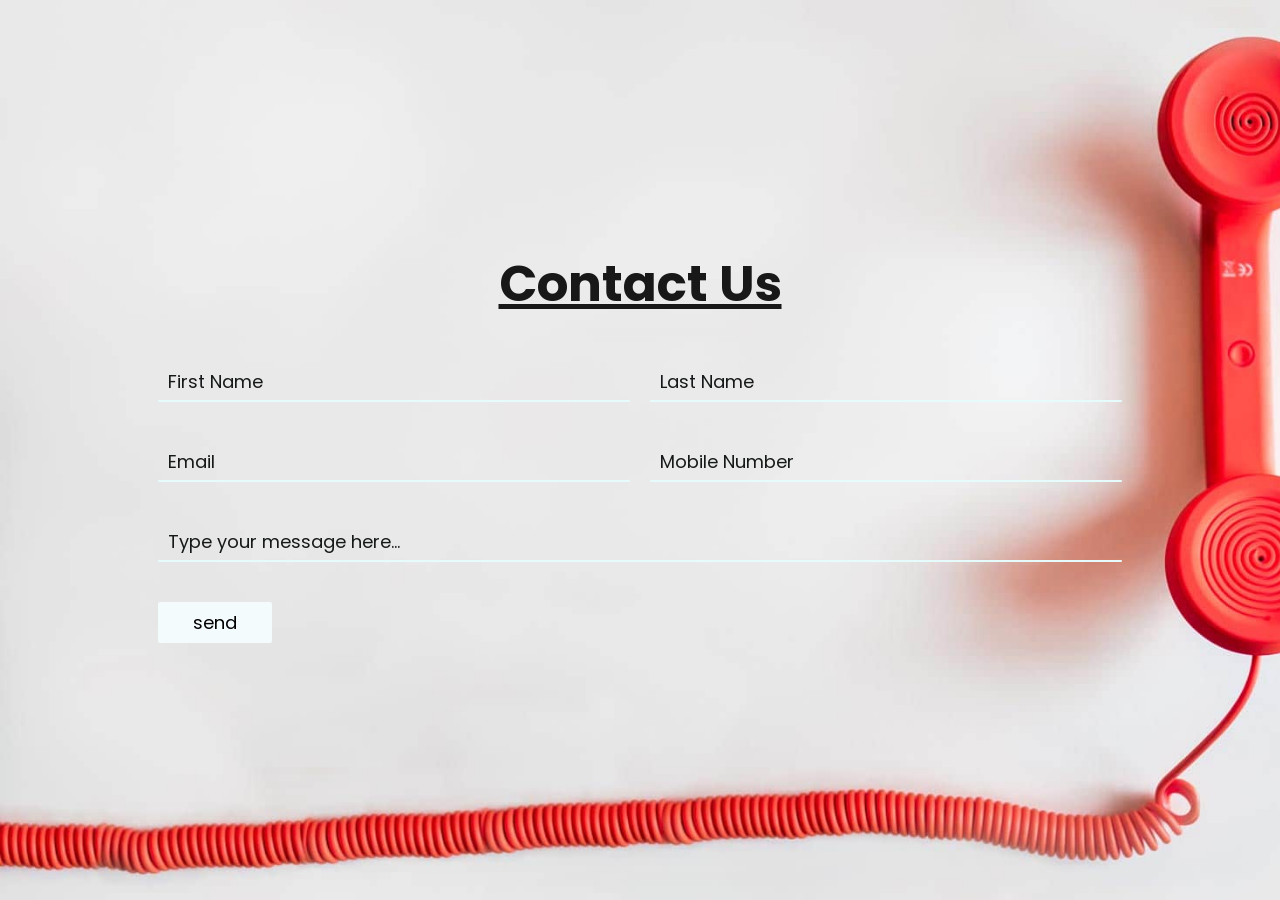
<file: GRAB YOUR TICKET/contactus.html>
<!DOCTYPE html>
<html lang="en">

<head>
    <meta charset="UTF-8">
    <meta http-equiv="X-UA-Compatible" content="IE=edge">
    <meta name="viewport" content="width=device-width, initial-scale=1.0">
    <title>Contact Us</title>
    <link rel="stylesheet" href="css\contactus.css">
    <link rel="shortcut icon"” type="image/x-icon" href="logo/favicon.png" />
    <script src="https://ajax.googleapis.com/ajax/libs/jquery/3.4.1/jquery.min.js"></script>
    <script src="javascript/script.js"></script>

</head>

<body>
    <div class="container">
        <h2>Contact Us</h2>
        <form action="index.html">
            <div class="row100">
            <div class="col">
                <div class="inputBox">
                    <input type="text" name="" required="required">
                    <span class="text">First Name</span>
                    <span class="line"></span>
                </div>
            </div>
            <div class="col">
                <div class="inputBox">
                    <input type="text" name="" required="required">
                    <span class="text">Last Name</span>
                    <span class="line"></span>
                </div>
            </div>
        </div>
        <div class="row100">
            <div class="col">
                <div class="inputBox">
                    <input type="text" name="" required="required">
                    <span class="text">Email</span>
                    <span class="line"></span>
                </div>
            </div>
            <div class="col">
                <div class="inputBox">
                    <input type="text" name="" required="required">
                    <span class="text">Mobile Number</span>
                    <span class="line"></span>
                </div>
            </div>
        </div>
        <div class="row100">
            <div class="col">
                <div class="inputBox textarea">
                    <textarea required="required"></textarea>
                    <span class="text">Type your message here...</span>
                    <span class="line"></span>
                </div>
            </div>
        </div>
        <div class="row100">
            <div class="col">
                <input type="submit" value="send">
            </div>
        </div>
        </form>
    </div>
</body>
</html>
</file>
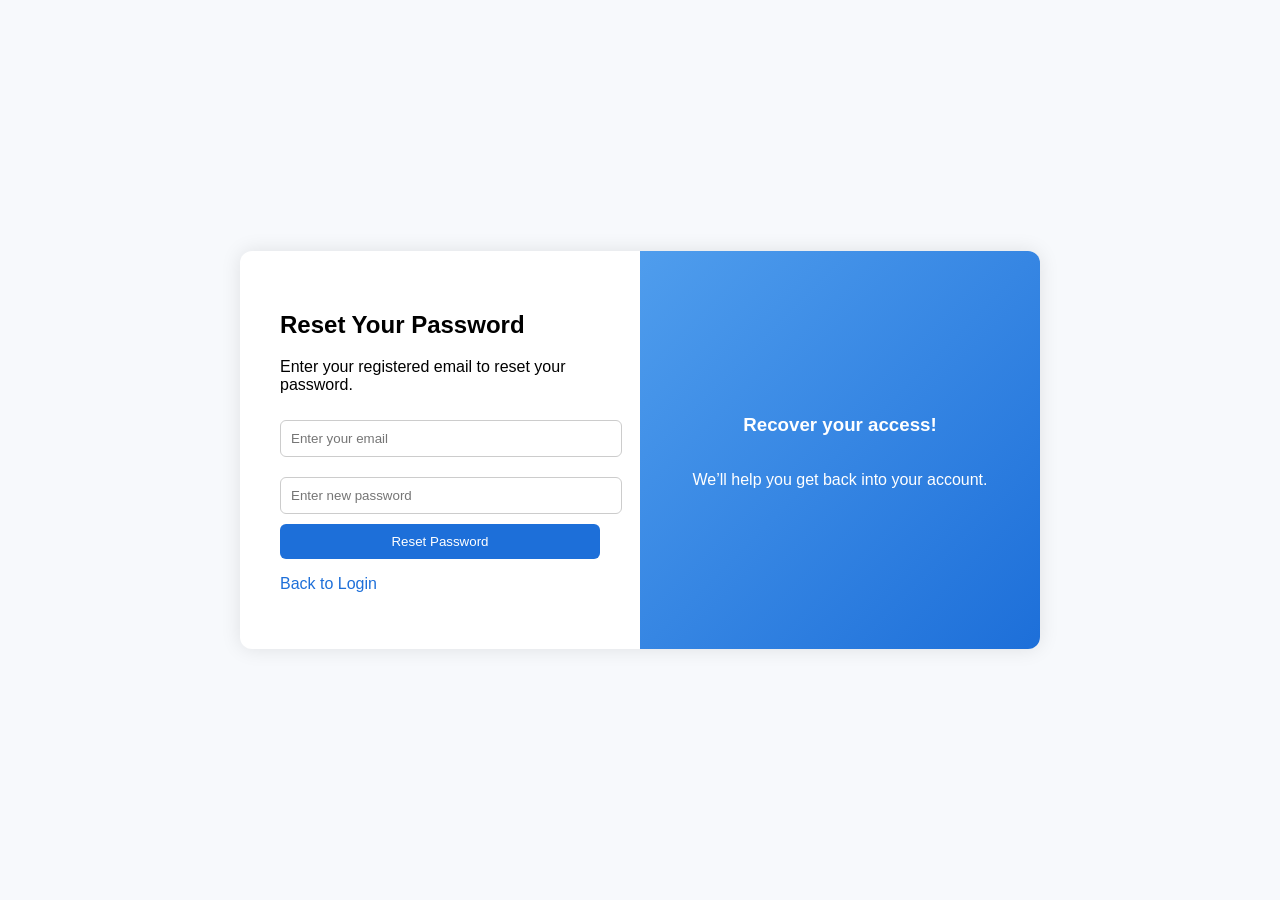
<file: GRAB YOUR TICKET/forgetpassword.html>
<!DOCTYPE html>
<html lang="en">
<head>
  <meta charset="UTF-8">
  <meta name="viewport" content="width=device-width, initial-scale=1.0">
  <title>Forgot Password | Travel and Tourism Management</title>
  <link rel="stylesheet" href="css/login.css">
</head>
<body>
  <div class="login-container">
    <div class="login-left">
      <h2>Reset Your Password</h2>
      <p>Enter your registered email to reset your password.</p>

      <form id="resetForm">
        <input type="email" id="resetEmail" placeholder="Enter your email" required>
        <input type="password" id="newPassword" placeholder="Enter new password" required>
        <button type="submit" class="login-btn">Reset Password</button>
      </form>

      <p class="signup-text"><a href="login.html">Back to Login</a></p>
    </div>

    <div class="login-right">
      <h3>Recover your access!</h3>
      <p>We’ll help you get back into your account.</p>
    </div>
  </div>

  <script>
    document.getElementById("resetForm").addEventListener("submit", function(e) {
      e.preventDefault();
      const email = document.getElementById("resetEmail").value;
      const newPassword = document.getElementById("newPassword").value;
      const storedEmail = localStorage.getItem("email");

      if (email === storedEmail) {
        localStorage.setItem("password", newPassword);
        alert("Password reset successful! You can now log in.");
        window.location.href = "login.css";
      } else {
        alert("Email not found!");
      }
    });
  </script>
</body>
</html>
</file>
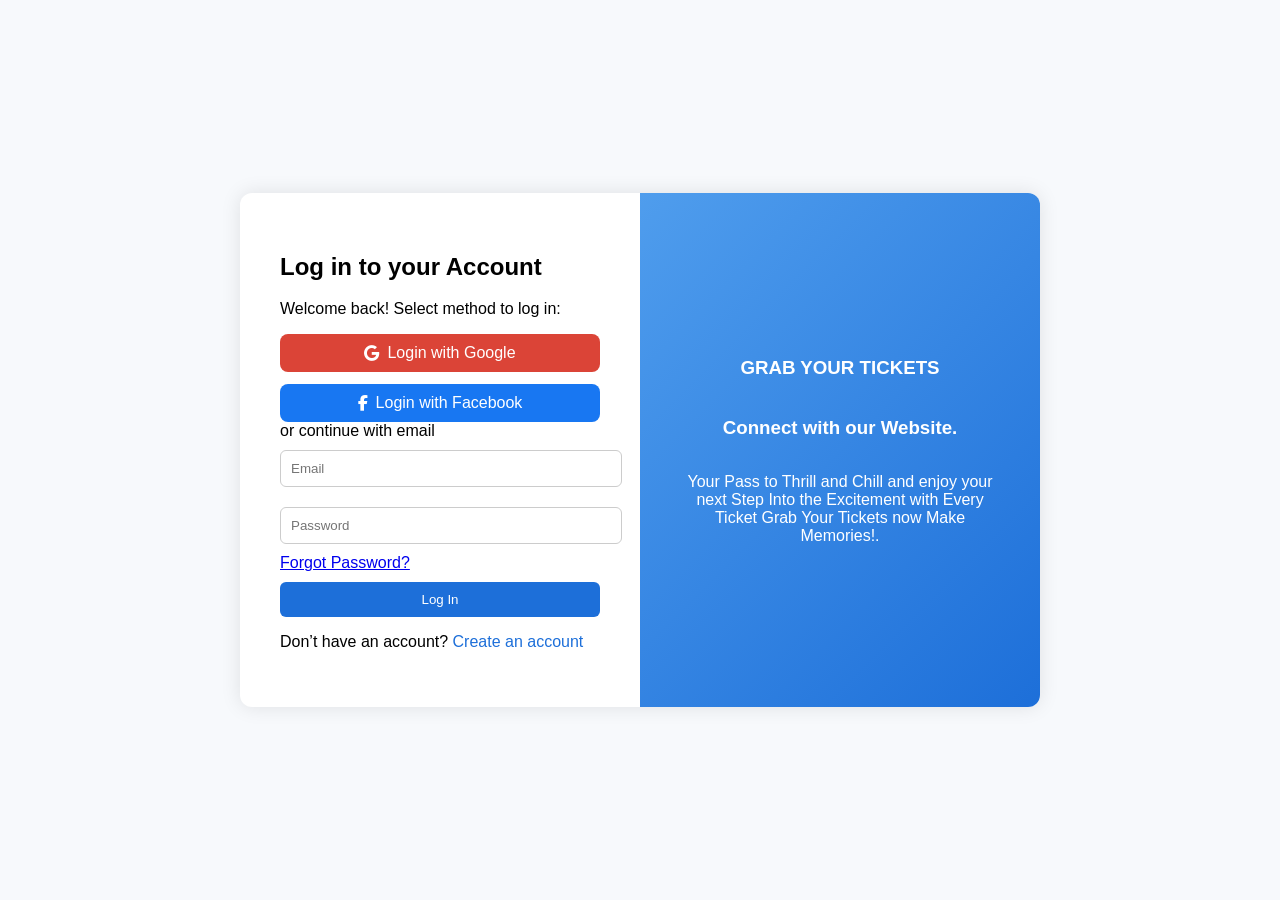
<file: GRAB YOUR TICKET/login.html>
<!DOCTYPE html>
<html lang="en">
<head>
  <meta charset="UTF-8">
  <meta name="viewport" content="width=device-width, initial-scale=1.0">
  <title>Login | GRAB YOUR TICKET</title>
  <link rel="stylesheet" href="css/login.css">

  <!-- Font Awesome for icons -->
  <link rel="stylesheet" href="https://cdnjs.cloudflare.com/ajax/libs/font-awesome/6.5.0/css/all.min.css">
</head>
<body>
  <div class="login-container">
    <div class="login-left">
      <h2>Log in to your Account</h2>
      <p>Welcome back! Select method to log in:</p>

      <div class="social-login">
        <button type="button" id="googleLogin" class="google">
          <i class="fa-brands fa-google"></i> Login with Google
        </button>
        <button type="button" id="facebookLogin" class="facebook">
          <i class="fa-brands fa-facebook-f"></i> Login with Facebook
        </button>
      </div>

      <div class="divider">or continue with email</div>

      <form id="loginForm">
        <input type="email" id="email" placeholder="Email" required>
        <input type="password" id="password" placeholder="Password" required>
        <div class="remember">

          <a href="forgetpassword.html">Forgot Password?</a>
        </div>
        <button type="submit" class="login-btn">Log In</button>
      </form>

      <p class="signup-text">Don’t have an account? 
        <a href="signup.html">Create an account</a>
      </p>
    </div>

    <div class="login-right">
      <h3>GRAB YOUR TICKETS</h3>
      <h3>Connect with our Website.</h3>
      <p>Your Pass to Thrill and Chill and enjoy your next Step Into the Excitement with Every Ticket Grab Your Tickets now Make Memories!.</p>
    </div>
  </div>

  <script>
    // Email login simulation
    document.getElementById("loginForm").addEventListener("submit", function(e) {
      e.preventDefault();
      const email = document.getElementById("email").value;
      const password = document.getElementById("password").value;

      const storedEmail = localStorage.getItem("email");
      const storedPassword = localStorage.getItem("password");

      if (email === storedEmail && password === storedPassword) {
        localStorage.setItem("isLoggedIn", "true");
        alert("Login successful!");
        window.location.href = "index.html";
      } else {
        alert("Invalid email or password!");
      }
    });

    // Simulated Google login
    document.getElementById("googleLogin").addEventListener("click", function() {
      const choice = prompt("Choose Google account to log in:\n1️⃣ Personal Account\n2️⃣ Work Account\n\nType 1 or 2:");
      if (choice === "1" || choice === "2") {
        alert("✅ Logged in successfully with Google (" + (choice === "1" ? "Personal" : "Work") + " Account)");
        localStorage.setItem("isLoggedIn", "true");
        localStorage.setItem("loginMethod", "Google");
        window.location.href = "index.html";
      } else {
        alert("❌ Login cancelled or invalid choice.");
      }
    });

    // Simulated Facebook login
    document.getElementById("facebookLogin").addEventListener("click", function() {
      const choice = prompt("Choose Facebook login method:\n1️⃣ Facebook App\n2️⃣ Web Browser\n\nType 1 or 2:");
      if (choice === "1" || choice === "2") {
        alert("✅ Logged in successfully using Facebook (" + (choice === "1" ? "App" : "Web Browser") + ")");
        localStorage.setItem("isLoggedIn", "true");
        localStorage.setItem("loginMethod", "Facebook");
        window.location.href = "index.html";
      } else {
        alert("❌ Login cancelled or invalid choice.");
      }
    });
  </script>
</body>
</html>
</file>
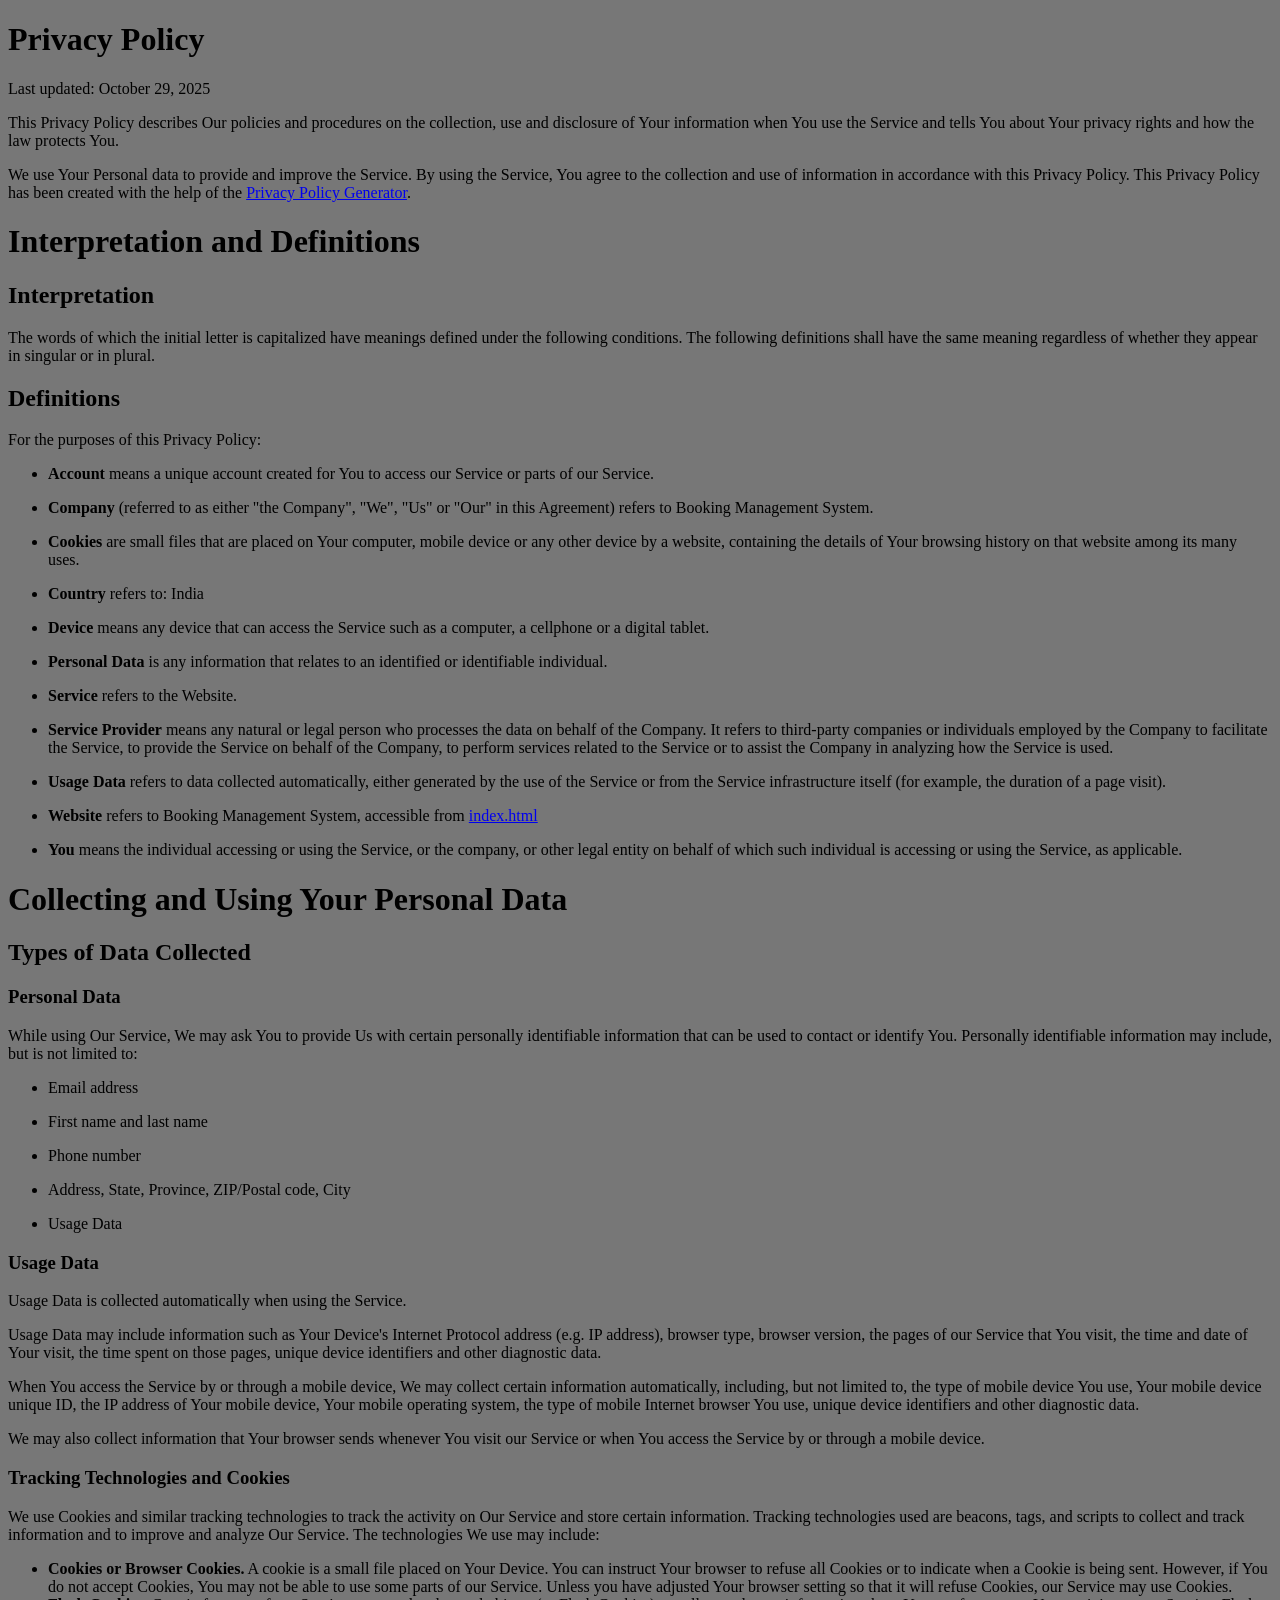
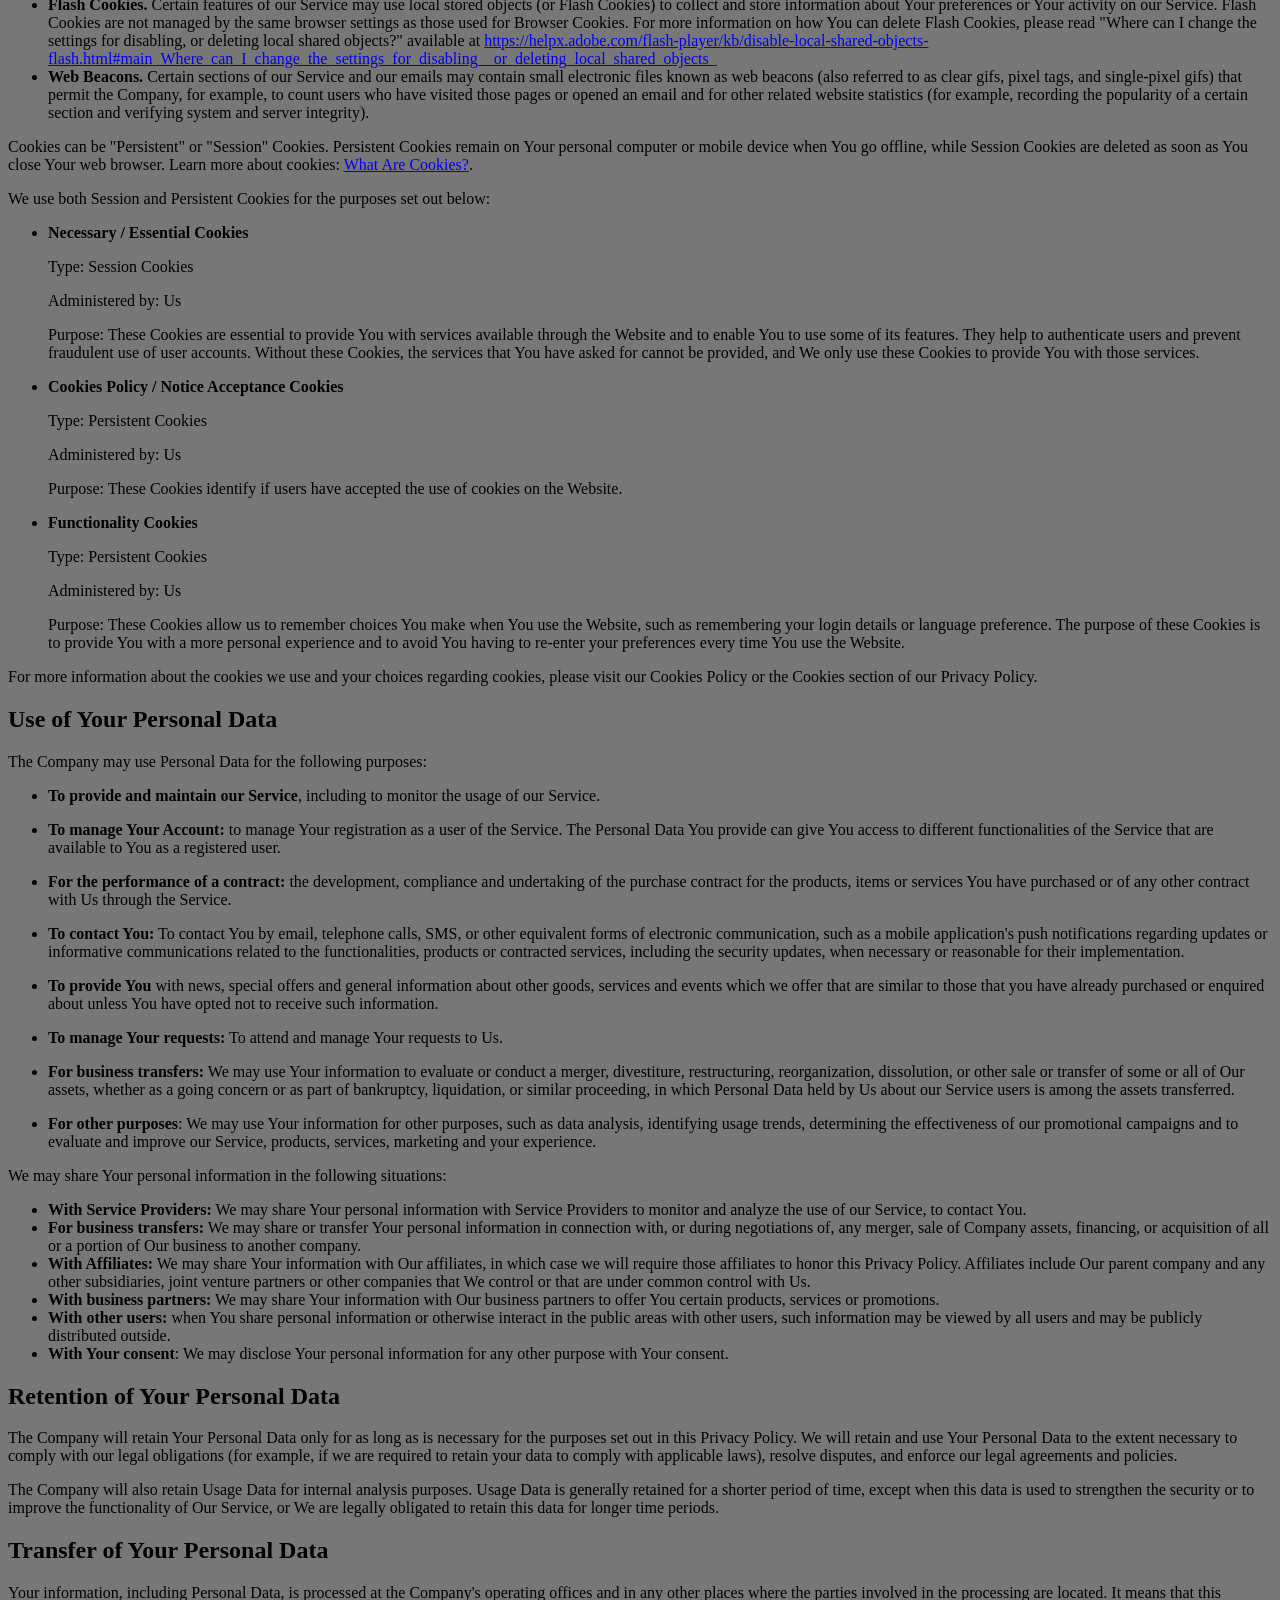
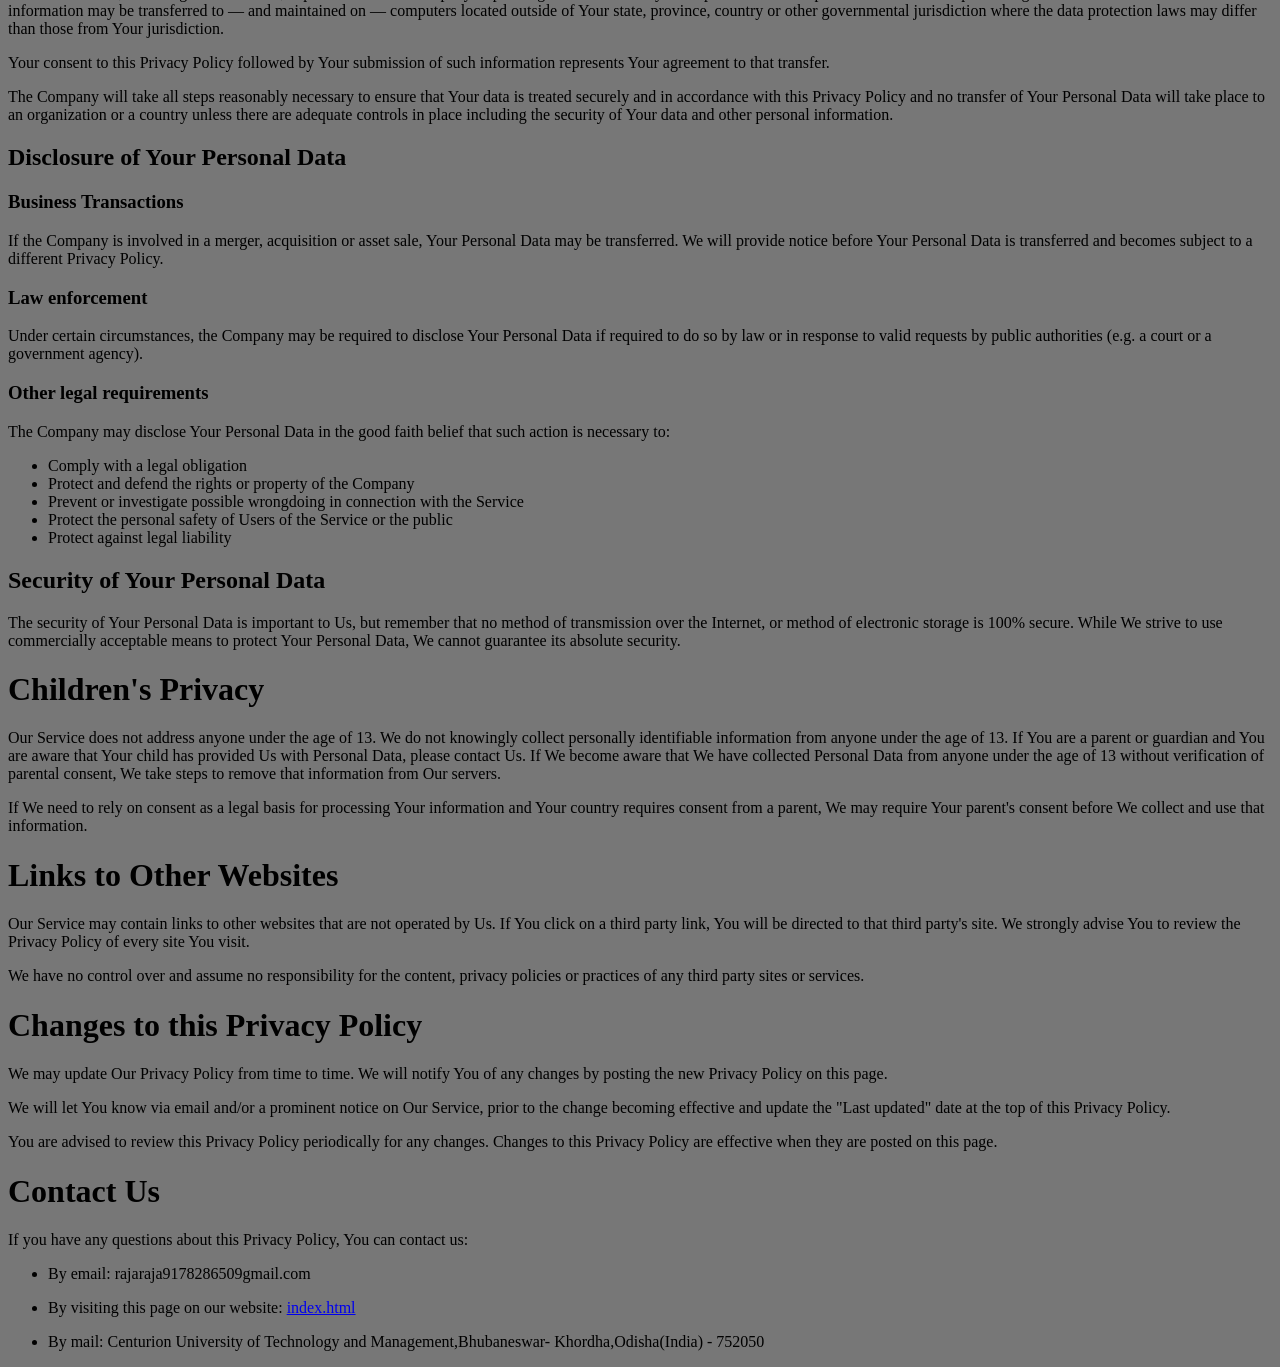
<file: GRAB YOUR TICKET/privacyPolicy.html>
<!DOCTYPE html>
<html lang="en">

<head>
    <meta charset="UTF-8">
    <meta http-equiv="X-UA-Compatible" content="IE=edge">
    <meta name="viewport" content="width=device-width, initial-scale=1.0">
    <link rel="shortcut icon"” type="image/x-icon" href="logo/favicon.png" />
    <title>Privacy Policy</title>
</head>

<body bgcolor="#777">
    <h1>Privacy Policy</h1>
    <p>Last updated: October 29, 2025</p>
    <p>This Privacy Policy describes Our policies and procedures on the collection, use and disclosure of Your
        information when You use the Service and tells You about Your privacy rights and how the law protects You.</p>
    <p>We use Your Personal data to provide and improve the Service. By using the Service, You agree to the collection
        and use of information in accordance with this Privacy Policy. This Privacy Policy has been created with the
        help of the <a href="https://www.privacypolicies.com/privacy-policy-generator/" target="_blank">Privacy Policy
            Generator</a>.</p>
    <h1>Interpretation and Definitions</h1>
    <h2>Interpretation</h2>
    <p>The words of which the initial letter is capitalized have meanings defined under the following conditions. The
        following definitions shall have the same meaning regardless of whether they appear in singular or in plural.
    </p>
    <h2>Definitions</h2>
    <p>For the purposes of this Privacy Policy:</p>
    <ul>
        <li>
            <p><strong>Account</strong> means a unique account created for You to access our Service or parts of our
                Service.</p>
        </li>
        <li>
            <p><strong>Company</strong> (referred to as either &quot;the Company&quot;, &quot;We&quot;, &quot;Us&quot;
                or &quot;Our&quot; in this Agreement) refers to Booking Management System.</p>
        </li>
        <li>
            <p><strong>Cookies</strong> are small files that are placed on Your computer, mobile device or any other
                device by a website, containing the details of Your browsing history on that website among its many
                uses.</p>
        </li>
        <li>
            <p><strong>Country</strong> refers to: India</p>
        </li>
        <li>
            <p><strong>Device</strong> means any device that can access the Service such as a computer, a cellphone or a
                digital tablet.</p>
        </li>
        <li>
            <p><strong>Personal Data</strong> is any information that relates to an identified or identifiable
                individual.</p>
        </li>
        <li>
            <p><strong>Service</strong> refers to the Website.</p>
        </li>
        <li>
            <p><strong>Service Provider</strong> means any natural or legal person who processes the data on behalf of
                the Company. It refers to third-party companies or individuals employed by the Company to facilitate the
                Service, to provide the Service on behalf of the Company, to perform services related to the Service or
                to assist the Company in analyzing how the Service is used.</p>
        </li>
        <li>
            <p><strong>Usage Data</strong> refers to data collected automatically, either generated by the use of the
                Service or from the Service infrastructure itself (for example, the duration of a page visit).</p>
        </li>
        <li>
            <p><strong>Website</strong> refers to Booking Management System, accessible from <a href="index.html"
                    rel="external nofollow noopener" target="_blank">index.html</a></p>
        </li>
        <li>
            <p><strong>You</strong> means the individual accessing or using the Service, or the company, or other legal
                entity on behalf of which such individual is accessing or using the Service, as applicable.</p>
        </li>
    </ul>
    <h1>Collecting and Using Your Personal Data</h1>
    <h2>Types of Data Collected</h2>
    <h3>Personal Data</h3>
    <p>While using Our Service, We may ask You to provide Us with certain personally identifiable information that can
        be used to contact or identify You. Personally identifiable information may include, but is not limited to:</p>
    <ul>
        <li>
            <p>Email address</p>
        </li>
        <li>
            <p>First name and last name</p>
        </li>
        <li>
            <p>Phone number</p>
        </li>
        <li>
            <p>Address, State, Province, ZIP/Postal code, City</p>
        </li>
        <li>
            <p>Usage Data</p>
        </li>
    </ul>
    <h3>Usage Data</h3>
    <p>Usage Data is collected automatically when using the Service.</p>
    <p>Usage Data may include information such as Your Device's Internet Protocol address (e.g. IP address), browser
        type, browser version, the pages of our Service that You visit, the time and date of Your visit, the time spent
        on those pages, unique device identifiers and other diagnostic data.</p>
    <p>When You access the Service by or through a mobile device, We may collect certain information automatically,
        including, but not limited to, the type of mobile device You use, Your mobile device unique ID, the IP address
        of Your mobile device, Your mobile operating system, the type of mobile Internet browser You use, unique device
        identifiers and other diagnostic data.</p>
    <p>We may also collect information that Your browser sends whenever You visit our Service or when You access the
        Service by or through a mobile device.</p>
    <h3>Tracking Technologies and Cookies</h3>
    <p>We use Cookies and similar tracking technologies to track the activity on Our Service and store certain
        information. Tracking technologies used are beacons, tags, and scripts to collect and track information and to
        improve and analyze Our Service. The technologies We use may include:</p>
    <ul>
        <li><strong>Cookies or Browser Cookies.</strong> A cookie is a small file placed on Your Device. You can
            instruct Your browser to refuse all Cookies or to indicate when a Cookie is being sent. However, if You do
            not accept Cookies, You may not be able to use some parts of our Service. Unless you have adjusted Your
            browser setting so that it will refuse Cookies, our Service may use Cookies.</li>
        <li><strong>Flash Cookies.</strong> Certain features of our Service may use local stored objects (or Flash
            Cookies) to collect and store information about Your preferences or Your activity on our Service. Flash
            Cookies are not managed by the same browser settings as those used for Browser Cookies. For more information
            on how You can delete Flash Cookies, please read &quot;Where can I change the settings for disabling, or
            deleting local shared objects?&quot; available at <a
                href="https://helpx.adobe.com/flash-player/kb/disable-local-shared-objects-flash.html#main_Where_can_I_change_the_settings_for_disabling__or_deleting_local_shared_objects_"
                rel="external nofollow noopener"
                target="_blank">https://helpx.adobe.com/flash-player/kb/disable-local-shared-objects-flash.html#main_Where_can_I_change_the_settings_for_disabling__or_deleting_local_shared_objects_</a>
        </li>
        <li><strong>Web Beacons.</strong> Certain sections of our Service and our emails may contain small electronic
            files known as web beacons (also referred to as clear gifs, pixel tags, and single-pixel gifs) that permit
            the Company, for example, to count users who have visited those pages or opened an email and for other
            related website statistics (for example, recording the popularity of a certain section and verifying system
            and server integrity).</li>
    </ul>
    <p>Cookies can be &quot;Persistent&quot; or &quot;Session&quot; Cookies. Persistent Cookies remain on Your personal
        computer or mobile device when You go offline, while Session Cookies are deleted as soon as You close Your web
        browser. Learn more about cookies: <a href="https://www.privacypolicies.com/blog/cookies/" target="_blank">What
            Are Cookies?</a>.</p>
    <p>We use both Session and Persistent Cookies for the purposes set out below:</p>
    <ul>
        <li>
            <p><strong>Necessary / Essential Cookies</strong></p>
            <p>Type: Session Cookies</p>
            <p>Administered by: Us</p>
            <p>Purpose: These Cookies are essential to provide You with services available through the Website and to
                enable You to use some of its features. They help to authenticate users and prevent fraudulent use of
                user accounts. Without these Cookies, the services that You have asked for cannot be provided, and We
                only use these Cookies to provide You with those services.</p>
        </li>
        <li>
            <p><strong>Cookies Policy / Notice Acceptance Cookies</strong></p>
            <p>Type: Persistent Cookies</p>
            <p>Administered by: Us</p>
            <p>Purpose: These Cookies identify if users have accepted the use of cookies on the Website.</p>
        </li>
        <li>
            <p><strong>Functionality Cookies</strong></p>
            <p>Type: Persistent Cookies</p>
            <p>Administered by: Us</p>
            <p>Purpose: These Cookies allow us to remember choices You make when You use the Website, such as
                remembering your login details or language preference. The purpose of these Cookies is to provide You
                with a more personal experience and to avoid You having to re-enter your preferences every time You use
                the Website.</p>
        </li>
    </ul>
    <p>For more information about the cookies we use and your choices regarding cookies, please visit our Cookies Policy
        or the Cookies section of our Privacy Policy.</p>
    <h2>Use of Your Personal Data</h2>
    <p>The Company may use Personal Data for the following purposes:</p>
    <ul>
        <li>
            <p><strong>To provide and maintain our Service</strong>, including to monitor the usage of our Service.</p>
        </li>
        <li>
            <p><strong>To manage Your Account:</strong> to manage Your registration as a user of the Service. The
                Personal Data You provide can give You access to different functionalities of the Service that are
                available to You as a registered user.</p>
        </li>
        <li>
            <p><strong>For the performance of a contract:</strong> the development, compliance and undertaking of the
                purchase contract for the products, items or services You have purchased or of any other contract with
                Us through the Service.</p>
        </li>
        <li>
            <p><strong>To contact You:</strong> To contact You by email, telephone calls, SMS, or other equivalent forms
                of electronic communication, such as a mobile application's push notifications regarding updates or
                informative communications related to the functionalities, products or contracted services, including
                the security updates, when necessary or reasonable for their implementation.</p>
        </li>
        <li>
            <p><strong>To provide You</strong> with news, special offers and general information about other goods,
                services and events which we offer that are similar to those that you have already purchased or enquired
                about unless You have opted not to receive such information.</p>
        </li>
        <li>
            <p><strong>To manage Your requests:</strong> To attend and manage Your requests to Us.</p>
        </li>
        <li>
            <p><strong>For business transfers:</strong> We may use Your information to evaluate or conduct a merger,
                divestiture, restructuring, reorganization, dissolution, or other sale or transfer of some or all of Our
                assets, whether as a going concern or as part of bankruptcy, liquidation, or similar proceeding, in
                which Personal Data held by Us about our Service users is among the assets transferred.</p>
        </li>
        <li>
            <p><strong>For other purposes</strong>: We may use Your information for other purposes, such as data
                analysis, identifying usage trends, determining the effectiveness of our promotional campaigns and to
                evaluate and improve our Service, products, services, marketing and your experience.</p>
        </li>
    </ul>
    <p>We may share Your personal information in the following situations:</p>
    <ul>
        <li><strong>With Service Providers:</strong> We may share Your personal information with Service Providers to
            monitor and analyze the use of our Service, to contact You.</li>
        <li><strong>For business transfers:</strong> We may share or transfer Your personal information in connection
            with, or during negotiations of, any merger, sale of Company assets, financing, or acquisition of all or a
            portion of Our business to another company.</li>
        <li><strong>With Affiliates:</strong> We may share Your information with Our affiliates, in which case we will
            require those affiliates to honor this Privacy Policy. Affiliates include Our parent company and any other
            subsidiaries, joint venture partners or other companies that We control or that are under common control
            with Us.</li>
        <li><strong>With business partners:</strong> We may share Your information with Our business partners to offer
            You certain products, services or promotions.</li>
        <li><strong>With other users:</strong> when You share personal information or otherwise interact in the public
            areas with other users, such information may be viewed by all users and may be publicly distributed outside.
        </li>
        <li><strong>With Your consent</strong>: We may disclose Your personal information for any other purpose with
            Your consent.</li>
    </ul>
    <h2>Retention of Your Personal Data</h2>
    <p>The Company will retain Your Personal Data only for as long as is necessary for the purposes set out in this
        Privacy Policy. We will retain and use Your Personal Data to the extent necessary to comply with our legal
        obligations (for example, if we are required to retain your data to comply with applicable laws), resolve
        disputes, and enforce our legal agreements and policies.</p>
    <p>The Company will also retain Usage Data for internal analysis purposes. Usage Data is generally retained for a
        shorter period of time, except when this data is used to strengthen the security or to improve the functionality
        of Our Service, or We are legally obligated to retain this data for longer time periods.</p>
    <h2>Transfer of Your Personal Data</h2>
    <p>Your information, including Personal Data, is processed at the Company's operating offices and in any other
        places where the parties involved in the processing are located. It means that this information may be
        transferred to — and maintained on — computers located outside of Your state, province, country or other
        governmental jurisdiction where the data protection laws may differ than those from Your jurisdiction.</p>
    <p>Your consent to this Privacy Policy followed by Your submission of such information represents Your agreement to
        that transfer.</p>
    <p>The Company will take all steps reasonably necessary to ensure that Your data is treated securely and in
        accordance with this Privacy Policy and no transfer of Your Personal Data will take place to an organization or
        a country unless there are adequate controls in place including the security of Your data and other personal
        information.</p>
    <h2>Disclosure of Your Personal Data</h2>
    <h3>Business Transactions</h3>
    <p>If the Company is involved in a merger, acquisition or asset sale, Your Personal Data may be transferred. We will
        provide notice before Your Personal Data is transferred and becomes subject to a different Privacy Policy.</p>
    <h3>Law enforcement</h3>
    <p>Under certain circumstances, the Company may be required to disclose Your Personal Data if required to do so by
        law or in response to valid requests by public authorities (e.g. a court or a government agency).</p>
    <h3>Other legal requirements</h3>
    <p>The Company may disclose Your Personal Data in the good faith belief that such action is necessary to:</p>
    <ul>
        <li>Comply with a legal obligation</li>
        <li>Protect and defend the rights or property of the Company</li>
        <li>Prevent or investigate possible wrongdoing in connection with the Service</li>
        <li>Protect the personal safety of Users of the Service or the public</li>
        <li>Protect against legal liability</li>
    </ul>
    <h2>Security of Your Personal Data</h2>
    <p>The security of Your Personal Data is important to Us, but remember that no method of transmission over the
        Internet, or method of electronic storage is 100% secure. While We strive to use commercially acceptable means
        to protect Your Personal Data, We cannot guarantee its absolute security.</p>
    <h1>Children's Privacy</h1>
    <p>Our Service does not address anyone under the age of 13. We do not knowingly collect personally identifiable
        information from anyone under the age of 13. If You are a parent or guardian and You are aware that Your child
        has provided Us with Personal Data, please contact Us. If We become aware that We have collected Personal Data
        from anyone under the age of 13 without verification of parental consent, We take steps to remove that
        information from Our servers.</p>
    <p>If We need to rely on consent as a legal basis for processing Your information and Your country requires consent
        from a parent, We may require Your parent's consent before We collect and use that information.</p>
    <h1>Links to Other Websites</h1>
    <p>Our Service may contain links to other websites that are not operated by Us. If You click on a third party link,
        You will be directed to that third party's site. We strongly advise You to review the Privacy Policy of every
        site You visit.</p>
    <p>We have no control over and assume no responsibility for the content, privacy policies or practices of any third
        party sites or services.</p>
    <h1>Changes to this Privacy Policy</h1>
    <p>We may update Our Privacy Policy from time to time. We will notify You of any changes by posting the new Privacy
        Policy on this page.</p>
    <p>We will let You know via email and/or a prominent notice on Our Service, prior to the change becoming effective
        and update the &quot;Last updated&quot; date at the top of this Privacy Policy.</p>
    <p>You are advised to review this Privacy Policy periodically for any changes. Changes to this Privacy Policy are
        effective when they are posted on this page.</p>
    <h1>Contact Us</h1>
    <p>If you have any questions about this Privacy Policy, You can contact us:</p>
    <ul>
        <li>By email: rajaraja9178286509gmail.com</li>
        <li>
            <p>By visiting this page on our website: <a href="index.html" rel="external nofollow noopener"
                    target="_blank">index.html</a></p>
        </li>
        <li>
            <p>By mail: Centurion University of Technology and Management,Bhubaneswar- Khordha,Odisha(India) - 752050
            </p>
        </li>
    </ul>
</body>

</html>
</file>
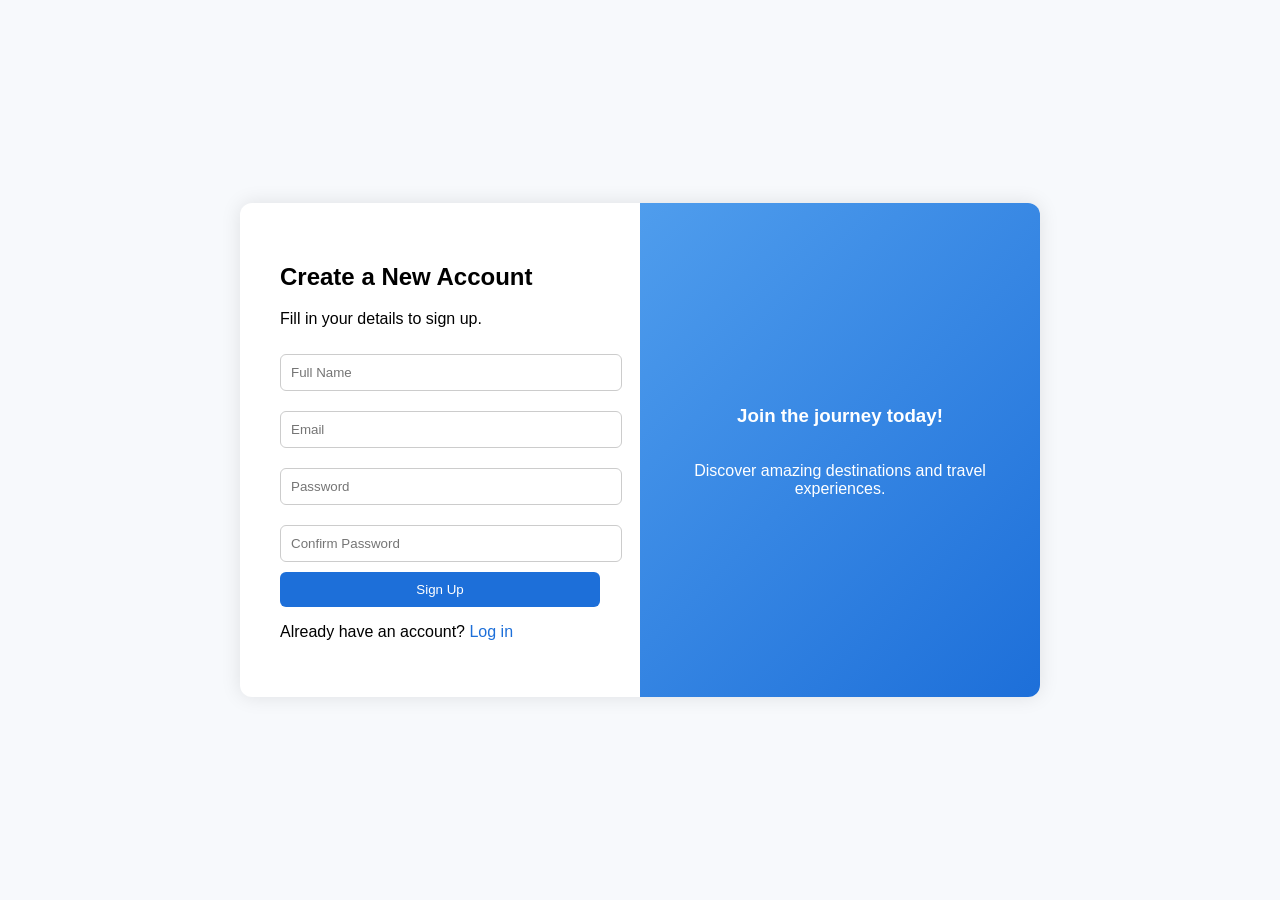
<file: GRAB YOUR TICKET/signup.html>
<!DOCTYPE html>
<html lang="en">
<head>
  <meta charset="UTF-8">
  <meta name="viewport" content="width=device-width, initial-scale=1.0">
  <title>Signup | Travel and Tourism Management</title>
  <link rel="stylesheet" href="css/login.css">
</head>
<body>
  <div class="login-container">
    <div class="login-left">
      <h2>Create a New Account</h2>
      <p>Fill in your details to sign up.</p>

      <form id="signupForm">
        <input type="text" id="name" placeholder="Full Name" required>
        <input type="email" id="email" placeholder="Email" required>
        <input type="password" id="password" placeholder="Password" required>
        <input type="password" id="confirmPassword" placeholder="Confirm Password" required>
        <button type="submit" class="login-btn">Sign Up</button>
      </form>

      <p class="signup-text">Already have an account? 
        <a href="login.html">Log in</a>
      </p>
    </div>

    <div class="login-right">
      <h3>Join the journey today!</h3>
      <p>Discover amazing destinations and travel experiences.</p>
    </div>
  </div>

  <script>
    document.getElementById("signupForm").addEventListener("submit", function(e) {
      e.preventDefault();
      const name = document.getElementById("name").value;
      const email = document.getElementById("email").value;
      const password = document.getElementById("password").value;
      const confirmPassword = document.getElementById("confirmPassword").value;

      if (password !== confirmPassword) {
        alert("Passwords do not match!");
        return;
      }

      // Save user credentials locally (simulated)
      localStorage.setItem("name", name);
      localStorage.setItem("email", email);
      localStorage.setItem("password", password);
      alert("Account created successfully!");
      window.location.href = "login.html";
    });
  </script>
</body>
</html>
</file>
<file: GRAB YOUR TICKET/css/login.css>
.social-login {
  display: flex;
  flex-direction: column;
  gap: 12px;
  margin-top: 10px;
}

button.google, button.facebook {
  display: flex;
  align-items: center;
  justify-content: center;
  gap: 8px;
  padding: 10px 15px;
  font-size: 16px;
  border: none;
  border-radius: 8px;
  cursor: pointer;
  color: white;
  font-weight: 500;
  transition: transform 0.2s ease;
}

button.google {
  background-color: #db4437;
}

button.facebook {
  background-color: #1877f2;
}

button.google:hover, button.facebook:hover {
  transform: scale(1.03);
}
body {
  margin: 0;
  font-family: Arial, sans-serif;
  display: flex;
  height: 100vh;
  background: #f7f9fc;
  justify-content: center;
  align-items: center;
}

.login-container {
  display: flex;
  width: 800px;
  background: white;
  box-shadow: 0 0 20px rgba(0,0,0,0.1);
  border-radius: 12px;
  overflow: hidden;
}

.login-left, .login-right {
  flex: 1;
  padding: 40px;
}

.login-right {
  background: linear-gradient(135deg, #4f9ded, #1d6fd9);
  color: white;
  display: flex;
  flex-direction: column;
  justify-content: center;
  text-align: center;
}

input {
  width: 100%;
  margin: 10px 0;
  padding: 10px;
  border-radius: 6px;
  border: 1px solid #ccc;
}

.login-btn {
  width: 100%;
  padding: 10px;
  background: #1d6fd9;
  color: white;
  border: none;
  border-radius: 6px;
  cursor: pointer;
}

.login-btn:hover {
  background: #155ab6;
}

.remember {
  display: flex;
  justify-content: space-between;
  align-items: center;
  margin-bottom: 10px;
}

.signup-text a {
  color: #1d6fd9;
  text-decoration: none;
}
</file>
